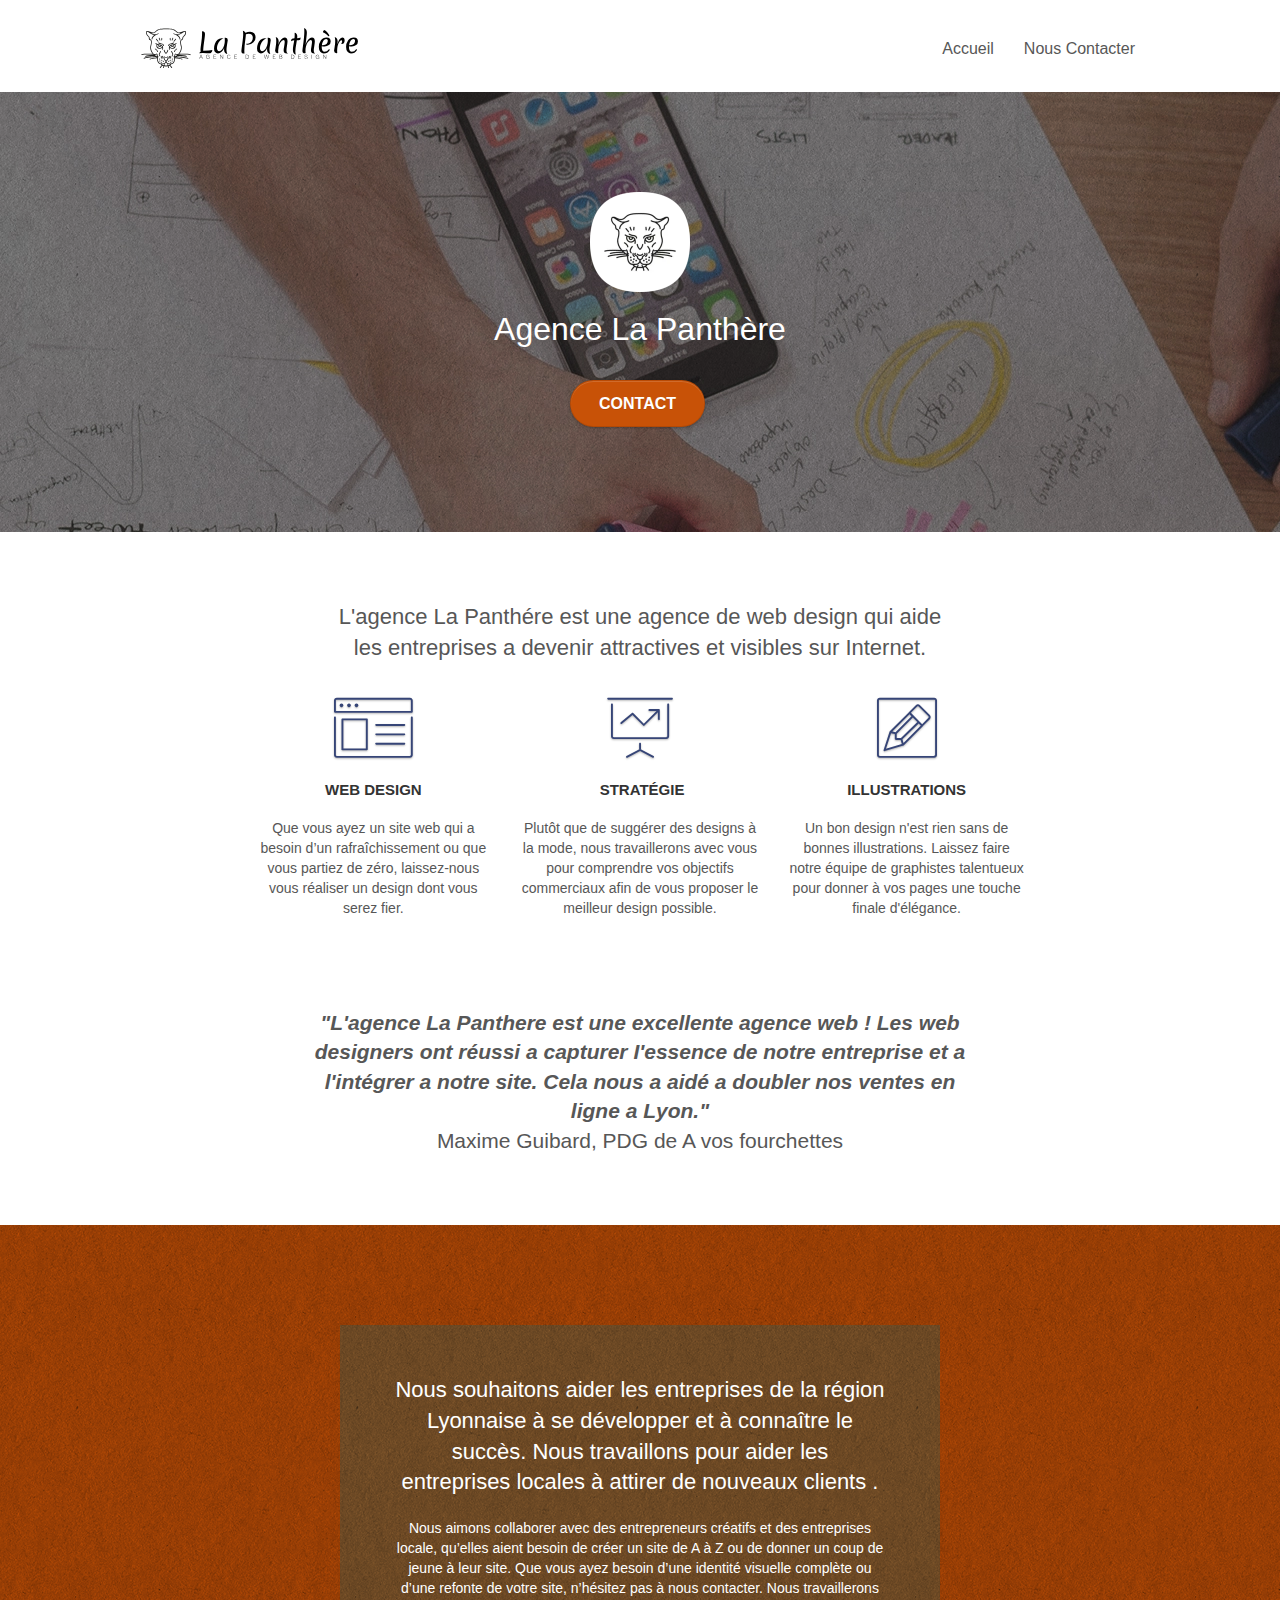
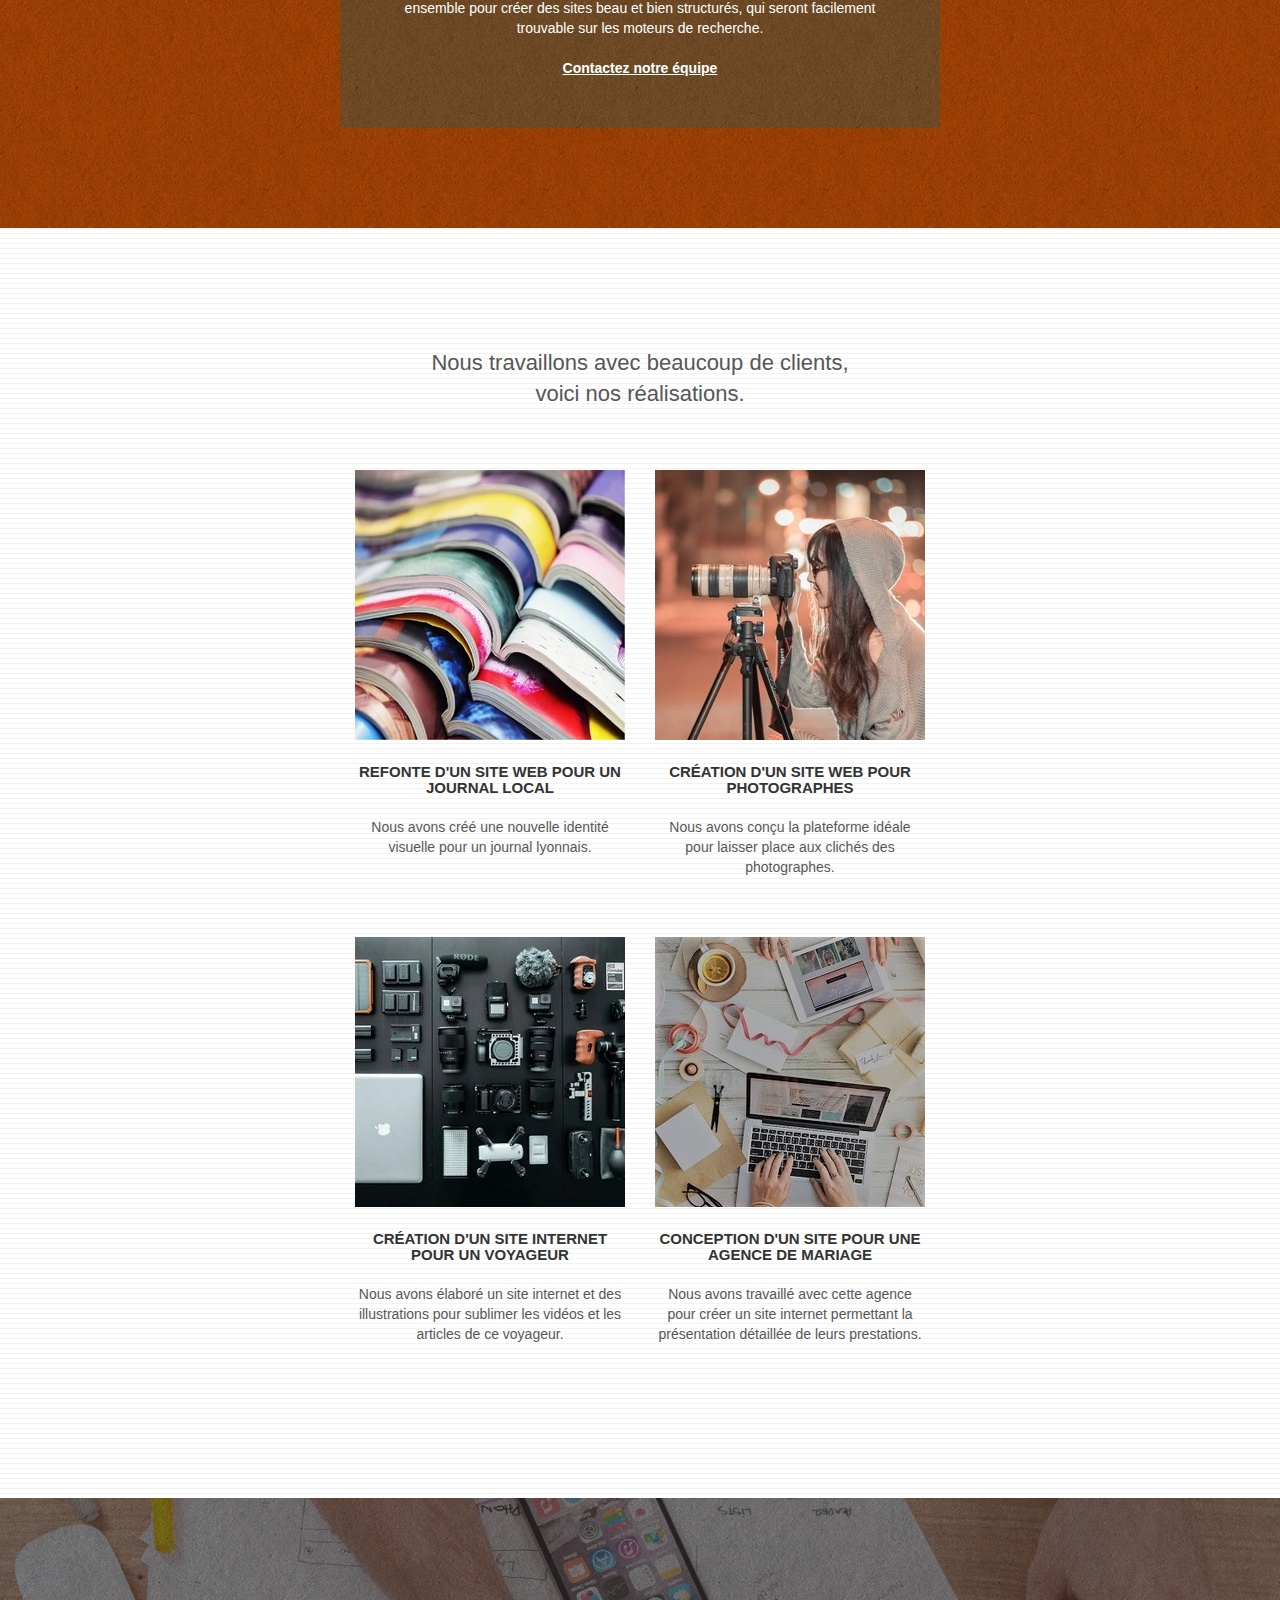
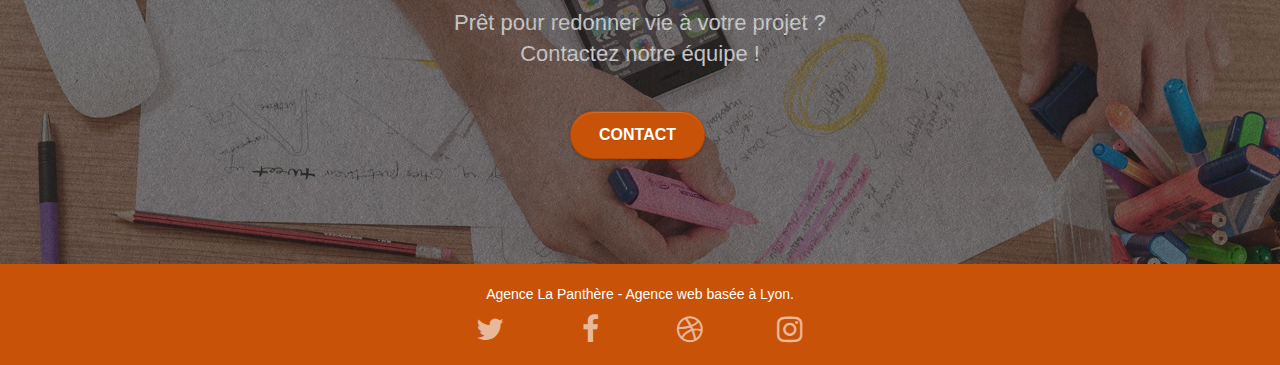
<file: index.html>
<!DOCTYPE html>
<html lang="fr">
  <head>
    <meta charset="utf-8">
    <meta
      name="description"
      content="L'agence la Panthère est une agence de web design Lyonnaise engagée dans le soutien des entreprises locales et des entrepreneurs créatifs. Nous aidons les entreprises à devenir visibles et attractives sur Internet.">
    <meta
      name="viewport"
      content="width=device-width, initial-scale=1.0, viewport-fit=cover">
    <link rel="shortcut icon" type="image/png" href="favicon.jpg">
    <meta name="robots" content="index, follow">

    <link rel="stylesheet" type="text/css" href="./css/bootstrap.css">
    <link rel="stylesheet" type="text/css" href="style.css">
    <link rel="stylesheet" type="text/css" href="./css/font-awesome.css">
    <link rel="stylesheet" type="text/css" href="./css/et-line.css">

    <link
          rel="canonical"
          href="https://andrevede.github.io/P4-Panther-update/"
        >

    <script defer src="./js/jquery-2.1.0.js"></script>
    <script defer src="./js/bootstrap.js"></script>
    <script defer src="./js/blocs.js"></script>
    <script defer src="./js/jquery.touchSwipe.js"></script>
    <script defer src="./js/gmaps.js"></script>

    <title>Agence La Panthère</title>

    <!-- Analytics -->
    <!-- Google tag (gtag.js) -->
    <script
      async
      src="https://www.googletagmanager.com/gtag/js?id=G-1BZ7XHRH6P"
    ></script>
    <script>
      window.dataLayer = window.dataLayer || [];
      function gtag() {
        dataLayer.push(arguments);
      }
      gtag("js", new Date());

      gtag("config", "G-1BZ7XHRH6P");
    </script>
    <!-- Analytics END -->
  </head>
  <body>
    <!-- Principal conteneur -->
    <div class="page-container">
      <!-- bloc-0 -->
      <header class="bloc bgc-white l-bloc" id="bloc-0">
        <!-- Mettre l'adresse de la page d'accueil -->
        <div class="container bloc-sm">
          <nav class="navbar row">
            <div class="navbar-header">
              <a class="navbar-brand" href="index.html"
                ><img
                  src="img/agence-la-panthere-monochrome.svg"
                  alt="Agence de web design La Panthère"
                  height="40"
				  width="217"
              ></a>
              <button
                id="nav-toggle"
                type="button"
                class="ui-navbar-toggle navbar-toggle"
                data-toggle="collapse"
                data-target=".navbar-1"
              >
                <span class="sr-only">Toggle navigation</span
                ><span class="icon-bar"></span><span class="icon-bar"></span
                ><span class="icon-bar"></span>
              </button>
            </div>
            <div class="collapse navbar-collapse navbar-1 special-dropdown-nav">
              <ul class="site-navigation nav navbar-nav">
                <li>
                  <a href="index.html">Accueil</a>
                </li>
                <li></li>
                <li>
                  <a href="contact.html">Nous Contacter</a>
                </li>
              </ul>
            </div>
          </nav>
        </div>
      </header>
      <!-- bloc-0 END -->

      <!-- bloc-1-presentation -->
      <div
        class="bloc bgc-dark-slate-blue bg-banniere d-bloc bg-t-edge bloc-bg-texture texture-paper b-parallax"
        id="bloc-1-hero"
      >
        <div class="container bloc-lg">
          <div class="row tight-width-whitespace">
            <div class="col-sm-12">
              <img
                src="img/logo.webp"
                class="center-block image-resize-mode"
                width="100"
				height="100"
                alt="Logo Agence La Panthère"
              >
              <h1 class="text-center hero-bloc-text tc-white">
                Agence La Panthère
              </h1>
              <div class="text-center">
                <a
                  href="contact.html"
                  class="btn btn-lg btn-clean btn-rd cta-hero btn-atomic-tangerine"
                  id="cta-hero"
                  >Contact</a
                >
              </div>
            </div>
          </div>
        </div>
      </div>
      <!-- bloc-1-presentation END -->

      <!-- bloc-2-services -->
      <div class="bloc bgc-white l-bloc" id="bloc-2-services">
        <div class="container bloc-md">
          <div class="row">
            <h2 class="col-sm-12 text-center">
              L'agence La Panthére est une agence de web design qui aide
              <br>les entreprises a devenir attractives et visibles sur
              Internet.
            </h2>
          </div>
          <div class="row voffset-lg med-width-whitespace">
            <div class="col-sm-4">
              <div class="text-center">
                <span
                  class="et-icon-browser sm-shadow icon-dark-slate-blue icons icon-lg"
                ></span>
              </div>
              <h3 class="mg-md text-center">Web design</h3>
              <p class="text-center">
                Que vous ayez un site web qui a besoin d&rsquo;un
                rafraîchissement ou que vous partiez de zéro, laissez-nous vous
                réaliser un design dont vous serez fier.
              </p>
            </div>
            <div class="col-sm-4">
              <div class="text-center">
                <span
                  class="et-icon-presentation sm-shadow icon-dark-slate-blue icons icon-lg"
                ></span>
              </div>
              <h3 class="mg-md text-center">&nbsp;Stratégie</h3>
              <p class="text-center">
                Plutôt que de suggérer des designs à la mode, nous travaillerons
                avec vous pour comprendre vos objectifs commerciaux afin de vous
                proposer le meilleur design possible.<br>
              </p>
            </div>
            <div class="col-sm-4">
              <div class="text-center">
                <span
                  class="et-icon-edit sm-shadow icon-dark-slate-blue icons icon-lg"
                ></span>
              </div>
              <h3 class="mg-md text-center">Illustrations</h3>
              <p class="text-center">
                Un bon design n'est rien sans de bonnes illustrations. Laissez
                faire notre équipe de graphistes talentueux pour donner à vos
                pages une touche finale d'élégance.
              </p>
            </div>
          </div>
          <div class="row voffset-lg voffset">
            <p class="col-xs-12 col-md-8 col-md-offset-2 text-center lead">
              <cite
                ><b
                  >"L'agence La Panthere est une excellente agence web ! Les web
                  designers ont réussi a capturer I'essence de notre entreprise
                  et a l'intégrer a notre site. Cela nous a aidé a doubler nos
                  ventes en ligne a Lyon."</b
                ></cite
              >
              <br>Maxime Guibard, PDG de A vos fourchettes
            </p>
          </div>
        </div>
      </div>
      <!-- bloc-2-services END -->

      <!-- bloc-3-what-i-do -->
      <div
        class="bloc tc-white bgc-atomic-tangerine bg-presentation d-bloc bloc-bg-texture texture-paper b-parallax"
        id="bloc-3-what-i-do"
      >
        <div class="container bloc-lg">
          <div class="row tight-width-whitespace black-background">
            <div class="col-sm-12">
              <h2 class="mg-md text-center tc-white">
                Nous souhaitons aider les entreprises de la région Lyonnaise à
                se développer et à connaître le succès. Nous travaillons pour
                aider les entreprises locales à attirer de nouveaux clients .<br>
              </h2>
              <p class="text-center white">
                Nous aimons collaborer avec des entrepreneurs créatifs et des
                entreprises locale, qu’elles aient besoin de créer un site de A
                à Z ou de donner un coup de jeune à leur site. Que vous ayez
                besoin d’une identité visuelle complète ou d’une refonte de
                votre site, n’hésitez pas à nous contacter. Nous travaillerons
                ensemble pour créer des sites beau et bien structurés, qui
                seront facilement trouvable sur les moteurs de recherche.
                <br><br><a class="ltc-white bold-link" href="contact.html"
                  >Contactez notre équipe</a
                ><br>
              </p>
            </div>
          </div>
        </div>
      </div>
      <!-- bloc-3-what-i-do END -->

      <!-- bloc-4-portfolio -->
      <div
        class="bloc bgc-white bg-lines-h2-bg bg-repeat l-bloc"
        id="bloc-4-portfolio"
      >
        <div class="container bloc-lg">
          <div class="row">
            <h2 class="col-sm-12 text-center">
              Nous travaillons avec beaucoup de clients,
              <br>voici nos réalisations.
            </h2>
          </div>
          <div class="row tight-width-whitespace portfolio-row">
            <div class="col-sm-6">
              <a
                href="#"
                data-lightbox="img/1.WebP"
                data-gallery-id="gallery-1"
                data-caption="Refonte d'un site web pour un journal local"
                data-frame="snapshot-lb"
                ><img
                  src="img/1.WebP"
                  alt="refonte site web journal"
                  class="img-responsive portfolio-thumb"
				  height="270"
				  width="270"
              ></a>
              <h3 class="mg-md text-center">
                Refonte d'un site web pour un journal local
              </h3>
              <p class="text-center">
                Nous avons créé une nouvelle identité visuelle pour un journal
                lyonnais.
              </p>
            </div>
            <div class="col-sm-6">
              <a
                href="#"
                data-lightbox="img/2.WebP"
                data-gallery-id="gallery-1"
                data-caption="Création d'un site web pour photographes"
                data-frame="snapshot-lb"
                ><img
                  src="img/2.WebP"
                  alt="Création d'un site web pour photographes"
                  class="img-responsive portfolio-thumb"
				  height="270"
				  width="270"
              ></a>
              <h3 class="mg-md text-center">
                Création d'un site web pour photographes
              </h3>
              <p class="text-center">
                Nous avons conçu la plateforme idéale pour laisser place aux
                clichés des photographes.
              </p>
            </div>
          </div>
          <div class="row tight-width-whitespace portfolio-row">
            <div class="col-sm-6">
              <a
                href="#"
                data-lightbox="img/3.WebP"
                data-gallery-id="gallery-1"
                data-caption="Création d'un site internet pour un voyageur"
                data-frame="snapshot-lb"
                ><img
                  src="img/3.WebP"
                  alt="Création d'un site web pour voyageur"
                  class="img-responsive portfolio-thumb"
				  height="270"
				  width="270"
              ></a>
              <h3 class="mg-md text-center">
                Création d'un site internet pour un voyageur
              </h3>
              <p class="text-center">
                Nous avons élaboré un site internet et des illustrations pour
                sublimer les vidéos et les articles de ce voyageur.
              </p>
            </div>
            <div class="col-sm-6">
              <a
                href="#"
                data-lightbox="img/4.WebP"
                data-gallery-id="gallery-1"
                data-caption="Conception d'un site pour une agence de mariage"
                data-frame="snapshot-lb"
                ><img
                  src="img/4.WebP"
                  class="img-responsive portfolio-thumb"
                  alt="Création d'un site web pour agence de mariage"
				  height="270"
				  width="270"
              ></a>
              <h3 class="mg-md text-center">
                Conception d'un site pour une agence de mariage
              </h3>
              <p class="text-center">
                Nous avons travaillé avec cette agence pour créer un site
                internet permettant la présentation détaillée de leurs
                prestations.
              </p>
            </div>
          </div>
        </div>
      </div>
      <!-- bloc-4-portfolio END -->

      <!-- bloc-5-cta -->
      <div
        class="bloc bgc-dark-slate-blue bg-banniere d-bloc bloc-bg-texture texture-paper"
        id="bloc-5-cta"
      >
        <div class="container bloc-lg">
          <div class="row">
            <h2 class="mg-md text-center tc-white">
              Prêt pour redonner vie à votre projet ?<br>Contactez notre
              équipe !
            </h2>
            <div class="col-sm-12 text-center">
              <a
                href="contact.html"
                class="btn btn-atomic-tangerine btn-clean btn-rd btn-lg cta-hero"
                >Contact</a
              >
            </div>
          </div>
        </div>
      </div>
      <!-- bloc-5-cta END -->

      <!-- Footer - bloc-8 -->
      <footer class="bloc bgc-atomic-tangerine d-bloc" id="bloc-8">
        <div class="container bloc-sm">
          <div class="row">
            <div class="col-sm-12">
              <p class="text-center white">
                Agence La Panthère - Agence web basée à Lyon.<br>
              </p>
              <div class="row row-no-gutters social">
                <div class="col-sm-3">
                  <div class="text-center">
                    <a class="social-icon" href="https://twitter.com/?lang=fr" aria-label="Twitter"
                      ><span class="fa fa-twitter icon-md"></span>
                    </a>
                  </div>
                </div>
                <div class="col-sm-3">
                  <div class="text-center">
                    <a class="social-icon" href="https://fr-fr.facebook.com/" aria-label="Facebook"
                      ><span class="fa fa-facebook icon-md"></span>
                    </a>
                  </div>
                </div>
                <div class="col-sm-3">
                  <div class="text-center">
                    <a class="social-icon" href="https://dribbble.com/" aria-label="Dribbble"
                      ><span class="fa fa-dribbble icon-md"></span>
                    </a>
                  </div>
                </div>
                <div class="col-sm-3">
                  <div class="text-center">
                    <a class="social-icon" href="https://www.instagram.com/?hl=fr" aria-label="Instagram"
                      ><span class="fa fa-instagram icon-md"></span>
                    </a>
                  </div>
                </div>
              </div>
            </div>
          </div>
        </div>
      </footer>
      <!-- Footer - bloc-8 END -->
    </div>
    <!-- Principal conteneur END -->
  </body>
</html>
</file>
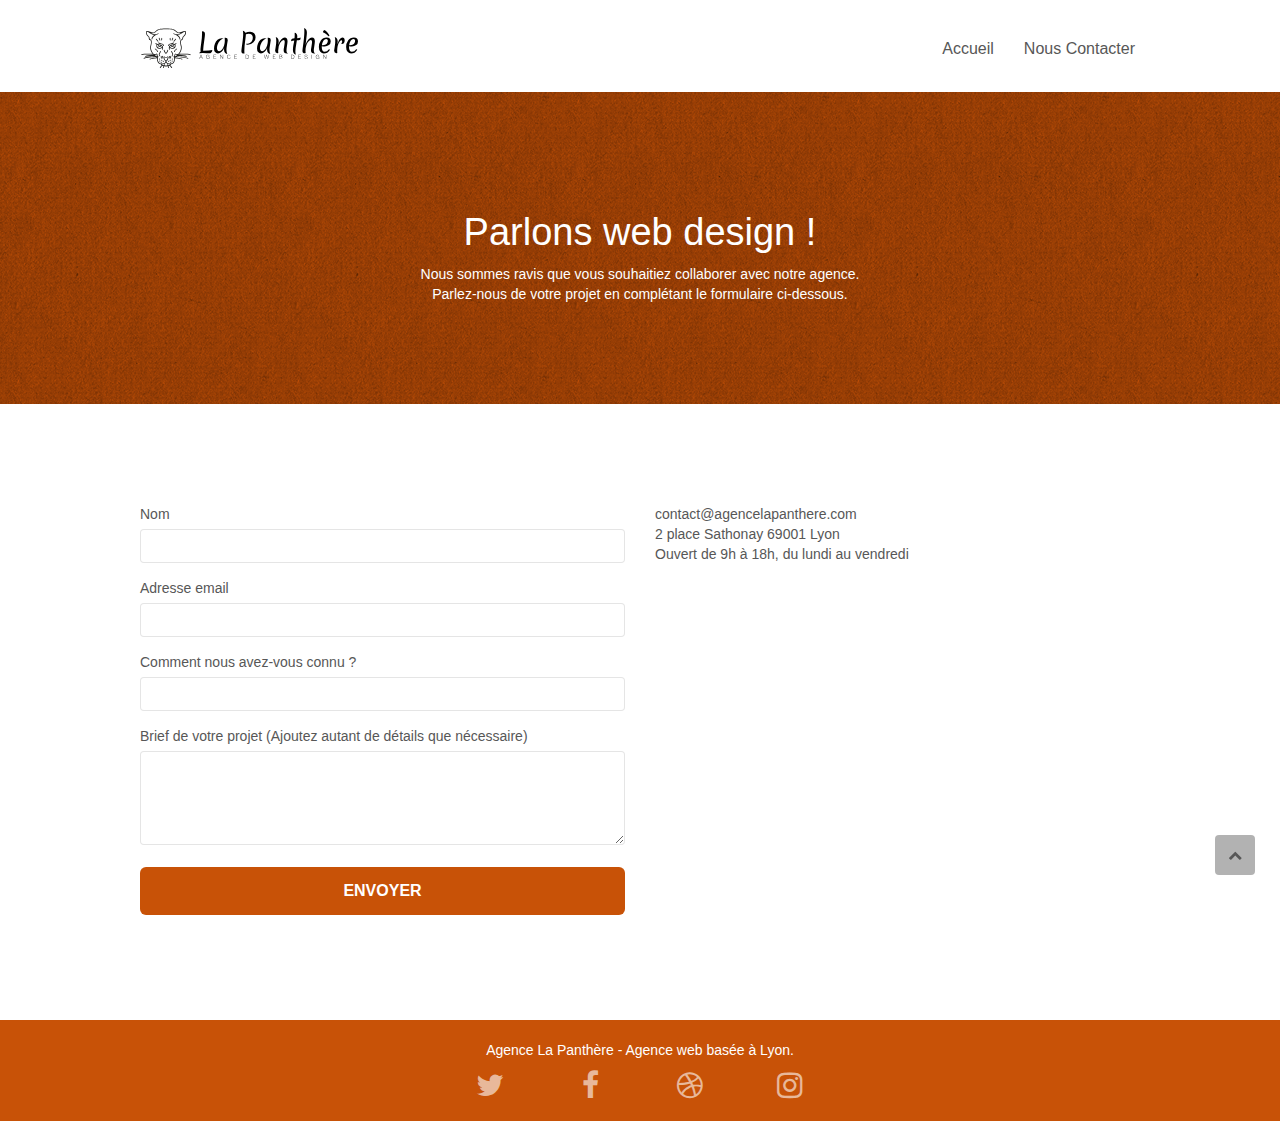
<file: contact.html>
<!DOCTYPE html>
<html lang="fr">
  <head>
    <meta charset="utf-8">
    <meta
      name="description"
      content="L'agence la Panthère se fait toujours un plaisir de lire vos messages afin de vous accompagner dans vos projets. Nous attachons de l'intérêt dans l'étude de vos besoins en matière de web design pour que votre site ou application web soit la plus optimisée pour votre projet. Alors n'hésitez pas et contactez-nous. Vous pouvez toujours passer à notre agence de Lyon si vous le voulez pour détailler votre projet avec nos équipes."
    >
    <meta
      name="viewport"
      content="width=device-width, initial-scale=1.0, viewport-fit=cover"
    >
    <link rel="shortcut icon" type="image/png" href="favicon.jpg">

    <link rel="stylesheet" type="text/css" href="./css/bootstrap.css">
    <link rel="stylesheet" type="text/css" href="style.css">
    <link rel="stylesheet" type="text/css" href="./css/font-awesome.css">
    <link rel="stylesheet" type="text/css" href="./css/et-line.css">

    <script defer src="./js/jquery-2.1.0.js"></script>
    <script defer src="./js/bootstrap.js"></script>
    <script defer src="./js/blocs.js"></script>
    <script defer src="./js/jqBootstrapValidation.js"></script>
    <script defer src="./js/formHandler.js"></script>
    
    <title>Contactez-nous</title>

    <!-- Analytics -->
    <!-- Google tag (gtag.js) -->
    <script
      async
      src="https://www.googletagmanager.com/gtag/js?id=G-1BZ7XHRH6P"
    ></script>
    <script>
      window.dataLayer = window.dataLayer || [];
      function gtag() {
        dataLayer.push(arguments);
      }
      gtag("js", new Date());

      gtag("config", "G-1BZ7XHRH6P");
    </script>
    <!-- Analytics END -->
  </head>
  <body>
    <!-- Principal conteneur -->
    <div class="page-container">
      <!-- bloc-0 -->
      <header class="bloc bgc-white l-bloc" id="bloc-0">
        <div class="container bloc-sm">
          <nav class="navbar row">
            <div class="navbar-header">
              <a class="navbar-brand" href="index.html"
                ><img
                  src="img/agence-la-panthere-monochrome.svg"
                  alt="Agence de web design La Panthère"
                  height="40"
              ></a>
              <button
                id="nav-toggle"
                type="button"
                class="ui-navbar-toggle navbar-toggle"
                data-toggle="collapse"
                data-target=".navbar-1"
              >
                <span class="sr-only">Toggle navigation</span
                ><span class="icon-bar"></span><span class="icon-bar"></span
                ><span class="icon-bar"></span>
              </button>
            </div>
            <div class="collapse navbar-collapse navbar-1 special-dropdown-nav">
              <ul class="site-navigation nav navbar-nav">
                <li>
                  <a href="index.html">Accueil</a>
                </li>
                <li></li>
                <li>
                  <a href="contact.html">Nous Contacter</a>
                </li>
              </ul>
            </div>
          </nav>
        </div>
      </header>
      <!-- bloc-0 END -->

      <!-- bloc-6 -->
      <div
        class="bloc bg-dots-bg bg-repeat bgc-atomic-tangerine d-bloc bloc-bg-texture texture-paper"
        id="bloc-6"
      >
        <div class="container bloc-lg">
          <div class="row">
            <div class="col-sm-12">
              <h1 class="text-center hero-bloc-text tc-white">
                Parlons web design !
              </h1>
              <p class="text-center mg-lg tc-white tight-width-whitespace">
                Nous sommes ravis que vous souhaitiez collaborer avec notre
                agence.<br>
                Parlez-nous de votre projet en complétant le formulaire
                ci-dessous.
              </p>
            </div>
          </div>
        </div>
      </div>
      <!-- bloc-6 END -->

      <!-- bloc-7 -->
      <div class="bloc bgc-white l-bloc" id="bloc-7">
        <div class="container bloc-lg">
          <div class="row">
            <div class="col-sm-6">
              <form
                id="form_1"
                novalidate
                success-msg="Your message has been sent."
                fail-msg="Sorry it seems that our mail server is not responding, Sorry for the inconvenience!"
              >
                <div class="form-group">
                  <label for="name"> Nom </label>
                  <input id="name" name="name" class="form-control" required>
                </div>
                <div class="form-group">
                  <label for="email"> Adresse email </label>
                  <input
                    name="email"
                    id="email"
                    class="form-control"
                    type="email"
                    required
                  >
                </div>
                <div class="form-group">
                  <label for="input_504"> Comment nous avez-vous connu ? </label>
                  <input
                    class="form-control"
                    type="email"
                    required
                    id="input_504"
                    name="input_504"
                  >
                </div>
                <div class="form-group">
                  <label for="message">
                    Brief de votre projet (Ajoutez autant de détails que
                    nécessaire)<br> </label
                  ><textarea
                    name="message"
                    id="message"
                    class="form-control"
                    rows="4"
                    cols="50"
                    required
                  ></textarea>
                </div>
                <button
                  class="bloc-button btn btn-lg btn-block cta-hero btn-atomic-tangerine"
                  type="submit"
                >
                  Envoyer
                </button>
              </form>
            </div>
            <div class="col-sm-6">
              <p>
                contact@agencelapanthere.com<br>2 place Sathonay 69001 Lyon<br>Ouvert
                de 9h à 18h, du lundi au vendredi<br>
              </p>
            </div>
          </div>
        </div>
      </div>
      <!-- bloc-7 END -->

      <!-- ScrollToTop Button -->
      <a class="bloc-button btn btn-d scrollToTop" onclick="scrollToTarget('1')"
        ><span class="fa fa-chevron-up"></span
      ></a>
      <!-- ScrollToTop Button END-->

      <!-- Footer - bloc-8 -->
      <footer class="bloc bgc-atomic-tangerine d-bloc" id="bloc-8">
        <div class="container bloc-sm">
          <div class="row">
            <div class="col-sm-12">
              <p class="text-center white">
                Agence La Panthère - Agence web basée à Lyon.<br>
              </p>
              <div class="row row-no-gutters social">
                <div class="col-sm-3">
                  <div class="text-center">
                    <a class="social-icon" href="https://twitter.com/?lang=fr" aria-label="Twitter"
                      ><span class="fa fa-twitter icon-md"></span>
                    </a>
                  </div>
                </div>
                <div class="col-sm-3">
                  <div class="text-center">
                    <a class="social-icon" href="https://fr-fr.facebook.com/" aria-label="Facebook"
                      ><span class="fa fa-facebook icon-md"></span>
                    </a>
                  </div>
                </div>
                <div class="col-sm-3">
                  <div class="text-center">
                    <a class="social-icon" href="https://dribbble.com/" aria-label="Dribbble"
                      ><span class="fa fa-dribbble icon-md"></span>
                    </a>
                  </div>
                </div>
                <div class="col-sm-3">
                  <div class="text-center">
                    <a class="social-icon" href="https://www.instagram.com/?hl=fr" aria-label="Instagram"
                      ><span class="fa fa-instagram icon-md"></span>
                    </a>
                  </div>
                </div>
              </div>
            </div>
          </div>
        </div>
      </footer>
      <!-- Footer - bloc-8 END -->
    </div>
    <!-- Principal conteneur END -->
  </body>
</html>
</file>
<file: style.css>
body {
  margin: 0;
  padding: 0;
  background: #fff;
  overflow-x: hidden;
  -webkit-font-smoothing: antialiased;
  -moz-osx-font-smoothing: grayscale;
}

a,
button {
  transition: all 0.3s ease-in-out;
  outline: none !important;
}

a:hover {
  text-decoration: none;
  cursor: pointer;
}

#page-loading-blocs-notifaction {
  position: fixed;
  top: 0;
  bottom: 0;
  width: 100%;
  z-index: 100000;
  background: #ffffff url("img/pageload-spinner.gif") no-repeat center center;
}

.bloc {
  width: 100%;
  clear: both;
  background: 50% 50% no-repeat;
  padding: 0 50px;
  -webkit-background-size: cover;
  -moz-background-size: cover;
  -o-background-size: cover;
  background-size: cover;
  position: relative;
}

.bloc .container {
  padding-left: 0;
  padding-right: 0;
}

.bloc-lg {
  padding: 100px 50px;
}

.bloc-md {
  padding: 50px;
}

.bloc-sm {
  padding: 20px 50px;
}

.bg-center,
.bg-l-edge,
.bg-r-edge,
.bg-t-edge,
.bg-b-edge,
.bg-tl-edge,
.bg-bl-edge,
.bg-tr-edge,
.bg-br-edge,
.bg-repeat {
  -webkit-background-size: auto !important;
  -moz-background-size: auto !important;
  -o-background-size: auto !important;
  background-size: auto !important;
}

.bg-repeat {
  background: repeat;
}

.bg-t-edge {
  background: top no-repeat;
}

.bloc-bg-texture::before {
  content: "";
  background-size: 2px 2px;
  position: absolute;
  top: 0;
  bottom: 0;
  left: 0;
  right: 0;
}

.texture-paper::before {
  background: url("img/texture-paper.webp");
  background-size: 280px 280px;
}

.b-parallax {
  background-attachment: fixed;
}

.d-bloc {
  color: rgba(255, 255, 255, 0.7);
}

.d-bloc button:hover {
  color: rgba(255, 255, 255, 0.9);
}

.d-bloc .icon-round,
.d-bloc .icon-square,
.d-bloc .icon-rounded,
.d-bloc .icon-semi-rounded-a,
.d-bloc .icon-semi-rounded-b {
  border-color: rgba(255, 255, 255, 0.9);
}

.d-bloc .divider-h span {
  border-color: rgba(255, 255, 255, 0.2);
}

.d-bloc .a-btn,
.d-bloc .navbar a,
.d-bloc .navbar-brand,
.d-bloc a .icon-sm,
.d-bloc a .icon-md,
.d-bloc a .icon-lg,
.d-bloc a .icon-xl,
.d-bloc h1 a,
.d-bloc h2 a,
.d-bloc h3 a,
.d-bloc h4 a,
.d-bloc h5 a,
.d-bloc h6 a,
.d-bloc p a {
  color: rgba(255, 255, 255, 0.6);
}

.d-bloc .a-btn:hover,
.d-bloc .navbar a:hover,
.d-bloc .navbar-brand:hover,
.d-bloc a:hover .icon-sm,
.d-bloc a:hover .icon-md,
.d-bloc a:hover .icon-lg,
.d-bloc a:hover .icon-xl,
.d-bloc h1 a:hover,
.d-bloc h2 a:hover,
.d-bloc h3 a:hover,
.d-bloc h4 a:hover,
.d-bloc h5 a:hover,
.d-bloc h6 a:hover,
.d-bloc p a:hover {
  color: rgba(255, 255, 255, 1);
}

.d-bloc .navbar-toggle .icon-bar {
  background: rgba(255, 255, 255, 1);
}

.d-bloc .btn-wire,
.d-bloc .btn-wire:hover {
  color: rgba(255, 255, 255, 1);
  border-color: rgba(255, 255, 255, 1);
}

.d-bloc .panel {
  color: rgba(0, 0, 0, 0.5);
}

.d-bloc .panel button:hover {
  color: rgba(0, 0, 0, 0.7);
}

.d-bloc .panel icon {
  border-color: rgba(0, 0, 0, 0.7);
}

.d-bloc .panel .divider-h span {
  border-color: rgba(0, 0, 0, 0.1);
}

.d-bloc .panel .a-btn {
  color: rgba(0, 0, 0, 0.6);
}

.d-bloc .panel .a-btn:hover {
  color: rgba(0, 0, 0, 1);
}

.d-bloc .panel .btn-wire,
.d-bloc .panel .btn-wire:hover {
  color: rgba(0, 0, 0, 0.7);
  border-color: rgba(0, 0, 0, 0.3);
}

.d-bloc .panel,
.l-bloc {
  color: rgba(0, 0, 0, 0.5);
}

.d-bloc .panel button:hover,
.l-bloc button:hover {
  color: rgba(0, 0, 0, 0.7);
}

.l-bloc .icon-round,
.l-bloc .icon-square,
.l-bloc .icon-rounded,
.l-bloc .icon-semi-rounded-a,
.l-bloc .icon-semi-rounded-b {
  border-color: rgba(0, 0, 0, 0.7);
}

.d-bloc .panel .divider-h span,
.l-bloc .divider-h span {
  border-color: rgba(0, 0, 0, 0.1);
}

.d-bloc .panel .a-btn,
.l-bloc .a-btn,
.l-bloc .navbar a,
.l-bloc .navbar-brand,
.l-bloc a .icon-sm,
.l-bloc a .icon-md,
.l-bloc a .icon-lg,
.l-bloc a .icon-xl,
.l-bloc h1 a,
.l-bloc h2 a,
.l-bloc h3 a,
.l-bloc h4 a,
.l-bloc h5 a,
.l-bloc h6 a,
.l-bloc p a {
  color: rgba(0, 0, 0, 0.6);
}

.d-bloc .panel .a-btn:hover,
.l-bloc .a-btn:hover,
.l-bloc .navbar a:hover,
.l-bloc .navbar-brand:hover,
.l-bloc a:hover .icon-sm,
.l-bloc a:hover .icon-md,
.l-bloc a:hover .icon-lg,
.l-bloc a:hover .icon-xl,
.l-bloc h1 a:hover,
.l-bloc h2 a:hover,
.l-bloc h3 a:hover,
.l-bloc h4 a:hover,
.l-bloc h5 a:hover,
.l-bloc h6 a:hover,
.l-bloc p a:hover {
  color: rgba(0, 0, 0, 1);
}

.l-bloc .navbar-toggle .icon-bar {
  color: rgba(0, 0, 0, 0.6);
}

.d-bloc .panel .btn-wire,
.d-bloc .panel .btn-wire:hover,
.l-bloc .btn-wire,
.l-bloc .btn-wire:hover {
  color: rgba(0, 0, 0, 0.7);
  border-color: rgba(0, 0, 0, 0.3);
}

.voffset {
  margin-top: 30px;
}

.voffset-lg {
  margin-top: 80px;
}

.row-no-gutters {
  margin-right: 0;
  margin-left: 0;
}

.row.row-no-gutters > [class^="col-"],
.row.row-no-gutters > [class*=" col-"] {
  padding-right: 0;
  padding-left: 0;
}

#bloc-1-hero h1 {
  font-size: 32px;
}

.navbar {
  margin-bottom: 0;
  z-index: 1;
}

.navbar-brand {
  height: auto;
  padding: 3px 15px;
  font-size: 25px;
  font-weight: normal;
  font-weight: 600;
  line-height: 44px;
}

.navbar-brand img {
  max-height: 200px;
  margin: 0 5px 0 0;
  display: inline;
}

.navbar-brand img[src$="svg"] {
  min-width: 100px;
}

.nav-center .navbar-brand img {
  margin: 0;
}

.navbar .nav {
  padding-top: 2px;
  margin-right: -16px;
  float: right;
  z-index: 1;
}

.nav > li {
  float: left;
  margin-top: 4px;
  font-size: 16px;
}

.navbar-nav .open .dropdown-menu > li > a {
  text-align: inherit;
}

.nav > li a:hover,
.nav > li a:focus {
  background: transparent;
}

.navbar-toggle {
  margin: 10px 10px 0 0;
  border: 0px;
}

.navbar-toggle:hover {
  background: transparent !important;
}

.navbar-toggle .icon-bar {
  background-color: rgba(0, 0, 0, 0.5);
  width: 26px;
}

.nav-invert .navbar .nav {
  float: left;
}

.nav-invert .navbar-header,
.nav-invert .navbar-brand {
  float: right;
  position: relative;
  z-index: 2;
}

@media (min-width: 768px) {
  .site-navigation {
    position: absolute;
    top: 50%;
    right: 20px;
    transform: translate(0, -50%);
    -webkit-transform: translateY(-50%);
  }
  .nav > li .dropdown-menu a,
  .nav > li .dropdown-menu a:hover {
    color: #484848;
  }
  .nav-invert .site-navigation {
    left: 0;
    right: 0;
  }
  .nav-center {
    text-align: center;
  }
  .nav-center .navbar-header {
    width: 100%;
  }
  .nav-center .navbar-header,
  .nav-center .navbar-brand,
  .nav-center .nav > li {
    float: none;
    display: inline-block;
  }
  .nav-center .site-navigation {
    position: relative;
    width: 100%;
    right: 0;
    margin-right: 0px;
    margin-top: 20px;
  }
  .nav-center.mini-nav .navbar-toggle {
    float: none;
    margin: 10px auto 0;
  }
}

.nav > li > .dropdown a {
  background: none !important;
  display: block;
  padding: 14px 15px;
}

nav .caret {
  margin: 0 5px;
}

.dropdown-menu .dropdown-menu {
  top: -8px;
  left: 100%;
}

.dropdown-menu .dropmenu-flow-right {
  top: 100%;
  left: 0;
  margin-left: -1px;
  border-top-left-radius: 0;
  border-top-right-radius: 0;
}

.dropdown-menu .dropdown span {
  border: 4px solid black;
  border-top-color: transparent;
  border-right-color: transparent;
  border-bottom-color: transparent;
  margin: 6px -5px 0 0 !important;
  float: right;
}

.mg-md {
  margin-top: 10px;
  margin-bottom: 20px;
}

.mg-lg {
  margin-top: 10px;
  margin-bottom: 40px;
}

.btn {
  margin: 0 5px 5px 0;
}

.btn.pull-right {
  margin: 0 0 5px 5px;
}

.btn-d,
.btn-d:hover,
.btn-d:focus {
  color: #fff;
  background: rgba(0, 0, 0, 0.3);
}

button {
  outline: none !important;
}

.btn-rd {
  border-radius: 40px;
}

.btn-clean {
  border: 1px solid rgba(0, 0, 0, 0.08);
  border-bottom-color: rgba(0, 0, 0, 0.1);
  text-shadow: 0 1px 0 rgba(0, 0, 1, 0.1);
  box-shadow: 0 1px 3px rgba(0, 0, 1, 0.25),
    inset 0 1px 0 0 rgba(255, 255, 255, 0.15);
}

.icon-md {
  font-size: 30px !important;
}

.icon-lg {
  font-size: 60px !important;
}

.sm-shadow {
  text-shadow: 0 1px 2px rgba(0, 0, 0, 0.3);
}

.panel-sq,
.panel-sq .panel-heading,
.panel-sq .panel-footer {
  border-radius: 0;
}

.panel-rd {
  border-radius: 30px;
}

.panel-rd .panel-heading {
  border-radius: 29px 29px 0 0;
}

.panel-rd .panel-footer {
  border-radius: 0 0 29px 29px;
}

.form-control {
  border-color: rgba(0, 0, 0, 0.1);
  box-shadow: none;
}

.scrollToTop {
  width: 40px;
  height: 40px;
  position: fixed;
  bottom: 20px;
  right: 20px;
  visibility: visible;
  z-index: 500;
  transition: all 0.3s ease-in-out;
}

.scrollToTop span {
  margin-top: 6px;
}

.showScrollTop {
  font-size: 14px;
  opacity: 1;
}

a[data-lightbox] {
  position: relative;
  display: block;
  text-align: center;
}

a[data-lightbox]:hover::before {
  content: "+";
  font-family: "HelveticaNeue-Light", "Helvetica Neue Light", "Helvetica Neue",
    Helvetica, Arial;
  font-size: 32px;
  width: 50px;
  height: 50px;
  margin-left: -25px;
  border-radius: 50%;
  background: rgba(0, 0, 0, 0.6);
  color: #fff;
  font-weight: 100;
  z-index: 1;
  position: absolute;
  top: 50%;
  transform: translateY(-50%);
  -webkit-transform: translateY(-50%);
}

a[data-lightbox]:hover img {
  opacity: 0.6;
  -webkit-animation-fill-mode: none;
  animation-fill-mode: none;
}

#lightbox-modal {
  display: flex;
  align-items: center;
}

#lightbox-modal .modal-dialog {
  width: 90%;
  max-width: 900px;
  margin: 0 auto 0;
}

#lightbox-modal .modal-dialog img {
  max-height: 90vh;
  margin: 0 auto;
}

.lightbox-caption {
  padding: 20px;
  color: #fff;
  background: rgba(0, 0, 0, 0.5);
  position: absolute;
  left: 15px;
  right: 15px;
  bottom: 5px;
}

.close-lightbox {
  color: #fff;
  font-size: 30px;
  position: absolute;
  top: 20px;
  right: 20px;
  z-index: 20;
  background: rgba(0, 0, 0, 0.5);
  border: none;
  line-height: 30px;
  padding: 0 9px 5px;
  opacity: 0.3;
}

.close-lightbox:hover,
.next-lightbox:hover,
.prev-lightbox:hover {
  opacity: 1;
  color: #fff;
}

.next-lightbox,
.prev-lightbox {
  font-size: 20px;
  color: rgba(255, 255, 255, 0.9);
  background: rgba(0, 0, 0, 0.5);
  transition: all 0.2s ease-in-out;
  position: absolute;
  top: 45%;
  z-index: 1;
  opacity: 0.4;
}

.next-lightbox {
  padding: 6px 8px 1px 13px;
  right: 25px;
}

.prev-lightbox {
  padding: 6px 13px 1px 10px;
  left: 25px;
}

.snapshot-lb .modal-body {
  padding-bottom: 45px;
}

.snapshot-lb .lightbox-caption {
  padding: 0;
  color: rgba(0, 0, 0, 0.5);
  background: none;
}

h1,
h2,
h3,
h4,
h5,
h6,
p,
label,
.btn,
a {
  font-family: "helvetica";
  font-weight: 400;
  color: #575757 !important;
}

.container {
  max-width: 1000px;
}

.hero-bloc-text {
  font-size: 38px;
}

.hero-bloc-text-sub {
  font-size: 36px;
}

.statement-bloc-text {
  line-height: 26px;
  font-style: italic;
  font-size: 20px;
  text-align: center;
  font-weight: lighter;
  max-width: 520px;
  margin: auto auto auto auto;
}

p {
  font-size: 14px;
}

.tight-width-whitespace {
  max-width: 600px;
  margin: auto auto auto auto;
}

.h1 {
  font-size: 20px;
  font-family: "Open Sans";
}

.cta-hero {
  margin-top: 22px;
  color: #ffffff !important;
  text-transform: uppercase;
  padding: 12px 28px 12px 28px;
  font-size: 16px;
  font-weight: 700;
}

.social {
  max-width: 400px;
  margin: auto auto auto auto;
}
.social-icon {
  display: block;
  width: 48px;
  margin: auto auto auto auto;
}

h2 {
  font-size: 22px;
  line-height: 1.4em;
}

h3 {
  font-size: 15px;
  text-transform: uppercase;
  font-weight: 700;
  color: #333333 !important;
}

.med-width-whitespace {
  max-width: 800px;
  margin: auto auto auto auto;
  box-shadow: 0px 0px 0px #000000;
}

h1 {
  color: #333333 !important;
}

h4 {
  color: #333333 !important;
}

.icons {
  margin-bottom: 14px;
  margin-top: 24px;
}

.white {
  color: #ffffff !important;
}

.portfolio-thumb {
  margin-bottom: 24px;
}

.portfolio-row {
  margin-bottom: 44px;
  margin-top: 50px;
}

.avatar {
  box-shadow: 0px 4px 9px rgba(0, 0, 0, 0.3);
}

.black-background {
  background-color: rgba(118, 103, 66, 0.7);
  padding: 40px 40px 40px 40px;
}

.bold-link {
  font-weight: 900;
  text-decoration: underline !important;
}

.bgc-white {
  background-color: #ffffff;
}

.bgc-dark-slate-blue {
  background-color: #364577;
}

.bgc-atomic-tangerine {
  background-color: #C85207;
}

.tc-white {
  color: #ffffff !important;
}

.btn-atomic-tangerine {
  background: #C85207;
  color: #ffffff !important;
}

.btn-atomic-tangerine:hover {
  background: #A96642 !important;
  color: #ffffff !important;
}

.ltc-white {
  color: #ffffff !important;
}

.ltc-white:hover {
  color: #cccccc !important;
}

.ltc-atomic-tangerine {
  color: #f3976c !important;
}

.ltc-atomic-tangerine:hover {
  color: #c27956 !important;
}

.icon-dark-slate-blue {
  color: #364577 !important;
  border-color: #364577 !important;
}

.bg-dots-bg {
  background-image: url("img/dots-bg.webp");
}

.bg-lines-h2-bg {
  background-image: url("img/lines-h2-bg.webp");
}

.bg-banniere {
  background-image: url("img/agence-la-panthere.webp");
}

.bg-presentation {
  background-image: url("img/image-de-presentation.webp");
}

@media (max-width: 1024px) {
  .bloc {
    padding-left: 20px;
    padding-right: 20px;
  }
  .bloc.full-width-bloc,
  .bloc-tile-2.full-width-bloc .container,
  .bloc-tile-3.full-width-bloc .container,
  .bloc-tile-4.full-width-bloc .container {
    padding-left: 0;
    padding-right: 0;
  }
}

@media (max-width: 992px) and (min-width: 768px) {
  .navbar .nav {
    max-width: 80%;
  }
  .nav-center.navbar .nav {
    max-width: 100%;
  }
}

@media only screen and (min-device-width: 768px) and (max-device-width: 1024px) and (orientation: landscape) {
  .b-parallax {
    background-attachment: scroll;
  }
}

@media only screen and (min-device-width: 1024px) and (max-device-width: 1366px) and (-webkit-min-device-pixel-ratio: 1.5) {
  .b-parallax {
    background-attachment: scroll;
  }
}

@media (max-width: 991px) {
  .container {
    width: 100%;
  }
  .b-parallax {
    background-attachment: scroll;
  }
  .page-container,
  #hero-bloc {
    overflow-x: hidden;
    position: relative;
  }
  .bloc {
    padding-left: constant(safe-area-inset-left);
    padding-right: constant(safe-area-inset-right);
  }
  .bloc-group,
  .bloc-group .bloc {
    display: block;
    width: 100%;
  }
  .bloc-fill-screen .fill-bloc-top-edge,
  .bloc-fill-screen .fill-bloc-bottom-edge {
    padding: 0 20px;
    padding-left: constant(safe-area-inset-left);
    padding-right: constant(safe-area-inset-right);
  }
}

@media (max-width: 767px) {
  .page-container {
    overflow-x: hidden;
    position: relative;
  }
  h1,
  h2,
  h3,
  h4,
  h5,
  h6,
  p,
  #disqus_thread {
    padding-left: 10px !important;
    padding-right: 10px !important;
  }
  .b-parallax {
    background-attachment: scroll;
  }
  .navbar .nav {
    padding-top: 0;
    border-top: 1px solid rgba(0, 0, 0, 0.2);
    float: none !important;
  }
  .navbar.row {
    margin-left: 0;
    margin-right: 0;
  }
  .site-navigation {
    position: inherit;
    transform: none;
    -webkit-transform: none;
    -ms-transform: none;
  }
  .nav > li {
    margin-top: 0;
    border-bottom: 1px solid rgba(0, 0, 0, 0.1);
    background: rgba(0, 0, 0, 0.05);
    text-align: left;
    padding-left: 15px;
    width: 100%;
  }
  .nav > li:hover {
    background: rgba(0, 0, 0, 0.08);
  }
  .dropdown .dropdown a .caret {
    float: none;
    margin: 5px 0 0 10px !important;
    border: 4px solid black;
    border-bottom-color: transparent;
    border-right-color: transparent;
    border-left-color: transparent;
  }
  #hero-bloc .navbar .nav {
    background: rgba(0, 0, 0, 0.8);
  }
  #hero-bloc .navbar .nav a {
    color: rgba(255, 255, 255, 0.6);
  }
  .hero {
    padding: 50px 0;
  }
  .hero-nav {
    left: -1px;
    right: -1px;
  }
  .navbar-collapse {
    padding: 0;
    overflow-x: hidden;
    -webkit-box-shadow: none;
    box-shadow: none;
  }
  .navbar-brand img {
    max-height: 40px;
    width: auto;
  }
  .nav-invert .navbar-header {
    float: none;
    width: 100%;
  }
  .nav-invert .navbar-toggle {
    float: left;
    margin-left: 10px;
  }
  .bloc {
    padding-left: 0;
    padding-right: 0;
  }
  .bloc-xxl,
  .bloc-xl,
  .bloc-lg {
    padding: 40px 0;
  }
  .bloc-sm,
  .bloc-md {
    padding-left: 0;
    padding-right: 0;
  }
  .bloc-tile-2 .container,
  .bloc-tile-3 .container,
  .bloc-tile-4 .container,
  .bloc-fill-screen .fill-bloc-top-edge,
  .bloc-fill-screen .fill-bloc-bottom-edge {
    padding-left: 0;
    padding-right: 0;
  }
  .a-block {
    padding: 0 10px;
  }
  .btn-dwn {
    display: none;
  }
  .voffset {
    margin-top: 5px;
  }
  .voffset-md {
    margin-top: 20px;
  }
  .voffset-lg {
    margin-top: 30px;
  }
  form {
    padding: 5px;
  }
  .close-lightbox {
    display: inline-block;
  }
  .blocsapp-device-iphone5 {
    background-size: 216px 425px;
    padding-top: 60px;
    width: 216px;
    height: 425px;
  }
  .blocsapp-device-iphone5 img {
    width: 180px;
    height: 320px;
  }
}

@media (max-width: 400px) {
  .bloc {
    padding-left: 0;
    padding-right: 0;
  }
}

@media (max-width: 767px) {
  .bloc-mob-center-text {
    text-align: center;
  }
}
</file>
<file: css/et-line.css>
@font-face {
  font-family: et-line;
  src: url(../fonts/et-line.eot);
  src: url(../fonts/et-line.eot?#iefix) format("embedded-opentype"),
    url(../fonts/et-line.woff) format("woff"),
    url(../fonts/et-line.ttf) format("truetype"),
    url(../fonts/et-line.svg#et-line) format("svg");
  font-weight: 400;
  font-style: normal;
  font-display: swap;
}

.et-icon-adjustments,
.et-icon-alarmclock,
.et-icon-anchor,
.et-icon-aperture,
.et-icon-attachment,
.et-icon-bargraph,
.et-icon-basket,
.et-icon-beaker,
.et-icon-bike,
.et-icon-book-open,
.et-icon-briefcase,
.et-icon-browser,
.et-icon-calendar,
.et-icon-camera,
.et-icon-caution,
.et-icon-chat,
.et-icon-circle-compass,
.et-icon-clipboard,
.et-icon-clock,
.et-icon-cloud,
.et-icon-compass,
.et-icon-desktop,
.et-icon-dial,
.et-icon-document,
.et-icon-documents,
.et-icon-download,
.et-icon-dribbble,
.et-icon-edit,
.et-icon-envelope,
.et-icon-expand,
.et-icon-facebook,
.et-icon-flag,
.et-icon-focus,
.et-icon-gears,
.et-icon-genius,
.et-icon-gift,
.et-icon-global,
.et-icon-globe,
.et-icon-googleplus,
.et-icon-grid,
.et-icon-happy,
.et-icon-hazardous,
.et-icon-heart,
.et-icon-hotairballoon,
.et-icon-hourglass,
.et-icon-key,
.et-icon-laptop,
.et-icon-layers,
.et-icon-lifesaver,
.et-icon-lightbulb,
.et-icon-linegraph,
.et-icon-linkedin,
.et-icon-lock,
.et-icon-magnifying-glass,
.et-icon-map,
.et-icon-map-pin,
.et-icon-megaphone,
.et-icon-mic,
.et-icon-mobile,
.et-icon-newspaper,
.et-icon-notebook,
.et-icon-paintbrush,
.et-icon-paperclip,
.et-icon-pencil,
.et-icon-phone,
.et-icon-picture,
.et-icon-pictures,
.et-icon-piechart,
.et-icon-presentation,
.et-icon-pricetags,
.et-icon-printer,
.et-icon-profile-female,
.et-icon-profile-male,
.et-icon-puzzle,
.et-icon-quote,
.et-icon-recycle,
.et-icon-refresh,
.et-icon-ribbon,
.et-icon-rss,
.et-icon-sad,
.et-icon-scissors,
.et-icon-scope,
.et-icon-search,
.et-icon-shield,
.et-icon-speedometer,
.et-icon-strategy,
.et-icon-streetsign,
.et-icon-tablet,
.et-icon-target,
.et-icon-telescope,
.et-icon-toolbox,
.et-icon-tools,
.et-icon-tools-2,
.et-icon-trophy,
.et-icon-tumblr,
.et-icon-twitter,
.et-icon-upload,
.et-icon-video,
.et-icon-wallet,
.et-icon-wine {
  font-family: et-line;
  speak: none;
  font-style: normal;
  font-weight: 400;
  font-variant: normal;
  text-transform: none;
  line-height: 1;
  -webkit-font-smoothing: antialiased;
  -moz-osx-font-smoothing: grayscale;
  display: inline-block;
}

.et-icon-mobile:before {
  content: "\e000";
}

.et-icon-laptop:before {
  content: "\e001";
}

.et-icon-desktop:before {
  content: "\e002";
}

.et-icon-tablet:before {
  content: "\e003";
}

.et-icon-phone:before {
  content: "\e004";
}

.et-icon-document:before {
  content: "\e005";
}

.et-icon-documents:before {
  content: "\e006";
}

.et-icon-search:before {
  content: "\e007";
}

.et-icon-clipboard:before {
  content: "\e008";
}

.et-icon-newspaper:before {
  content: "\e009";
}

.et-icon-notebook:before {
  content: "\e00a";
}

.et-icon-book-open:before {
  content: "\e00b";
}

.et-icon-browser:before {
  content: "\e00c";
}

.et-icon-calendar:before {
  content: "\e00d";
}

.et-icon-presentation:before {
  content: "\e00e";
}

.et-icon-picture:before {
  content: "\e00f";
}

.et-icon-pictures:before {
  content: "\e010";
}

.et-icon-video:before {
  content: "\e011";
}

.et-icon-camera:before {
  content: "\e012";
}

.et-icon-printer:before {
  content: "\e013";
}

.et-icon-toolbox:before {
  content: "\e014";
}

.et-icon-briefcase:before {
  content: "\e015";
}

.et-icon-wallet:before {
  content: "\e016";
}

.et-icon-gift:before {
  content: "\e017";
}

.et-icon-bargraph:before {
  content: "\e018";
}

.et-icon-grid:before {
  content: "\e019";
}

.et-icon-expand:before {
  content: "\e01a";
}

.et-icon-focus:before {
  content: "\e01b";
}

.et-icon-edit:before {
  content: "\e01c";
}

.et-icon-adjustments:before {
  content: "\e01d";
}

.et-icon-ribbon:before {
  content: "\e01e";
}

.et-icon-hourglass:before {
  content: "\e01f";
}

.et-icon-lock:before {
  content: "\e020";
}

.et-icon-megaphone:before {
  content: "\e021";
}

.et-icon-shield:before {
  content: "\e022";
}

.et-icon-trophy:before {
  content: "\e023";
}

.et-icon-flag:before {
  content: "\e024";
}

.et-icon-map:before {
  content: "\e025";
}

.et-icon-puzzle:before {
  content: "\e026";
}

.et-icon-basket:before {
  content: "\e027";
}

.et-icon-envelope:before {
  content: "\e028";
}

.et-icon-streetsign:before {
  content: "\e029";
}

.et-icon-telescope:before {
  content: "\e02a";
}

.et-icon-gears:before {
  content: "\e02b";
}

.et-icon-key:before {
  content: "\e02c";
}

.et-icon-paperclip:before {
  content: "\e02d";
}

.et-icon-attachment:before {
  content: "\e02e";
}

.et-icon-pricetags:before {
  content: "\e02f";
}

.et-icon-lightbulb:before {
  content: "\e030";
}

.et-icon-layers:before {
  content: "\e031";
}

.et-icon-pencil:before {
  content: "\e032";
}

.et-icon-tools:before {
  content: "\e033";
}

.et-icon-tools-2:before {
  content: "\e034";
}

.et-icon-scissors:before {
  content: "\e035";
}

.et-icon-paintbrush:before {
  content: "\e036";
}

.et-icon-magnifying-glass:before {
  content: "\e037";
}

.et-icon-circle-compass:before {
  content: "\e038";
}

.et-icon-linegraph:before {
  content: "\e039";
}

.et-icon-mic:before {
  content: "\e03a";
}

.et-icon-strategy:before {
  content: "\e03b";
}

.et-icon-beaker:before {
  content: "\e03c";
}

.et-icon-caution:before {
  content: "\e03d";
}

.et-icon-recycle:before {
  content: "\e03e";
}

.et-icon-anchor:before {
  content: "\e03f";
}

.et-icon-profile-male:before {
  content: "\e040";
}

.et-icon-profile-female:before {
  content: "\e041";
}

.et-icon-bike:before {
  content: "\e042";
}

.et-icon-wine:before {
  content: "\e043";
}

.et-icon-hotairballoon:before {
  content: "\e044";
}

.et-icon-globe:before {
  content: "\e045";
}

.et-icon-genius:before {
  content: "\e046";
}

.et-icon-map-pin:before {
  content: "\e047";
}

.et-icon-dial:before {
  content: "\e048";
}

.et-icon-chat:before {
  content: "\e049";
}

.et-icon-heart:before {
  content: "\e04a";
}

.et-icon-cloud:before {
  content: "\e04b";
}

.et-icon-upload:before {
  content: "\e04c";
}

.et-icon-download:before {
  content: "\e04d";
}

.et-icon-target:before {
  content: "\e04e";
}

.et-icon-hazardous:before {
  content: "\e04f";
}

.et-icon-piechart:before {
  content: "\e050";
}

.et-icon-speedometer:before {
  content: "\e051";
}

.et-icon-global:before {
  content: "\e052";
}

.et-icon-compass:before {
  content: "\e053";
}

.et-icon-lifesaver:before {
  content: "\e054";
}

.et-icon-clock:before {
  content: "\e055";
}

.et-icon-aperture:before {
  content: "\e056";
}

.et-icon-quote:before {
  content: "\e057";
}

.et-icon-scope:before {
  content: "\e058";
}

.et-icon-alarmclock:before {
  content: "\e059";
}

.et-icon-refresh:before {
  content: "\e05a";
}

.et-icon-happy:before {
  content: "\e05b";
}

.et-icon-sad:before {
  content: "\e05c";
}

.et-icon-facebook:before {
  content: "\e05d";
}

.et-icon-twitter:before {
  content: "\e05e";
}

.et-icon-googleplus:before {
  content: "\e05f";
}

.et-icon-rss:before {
  content: "\e060";
}

.et-icon-tumblr:before {
  content: "\e061";
}

.et-icon-linkedin:before {
  content: "\e062";
}

.et-icon-dribbble:before {
  content: "\e063";
}
</file>
